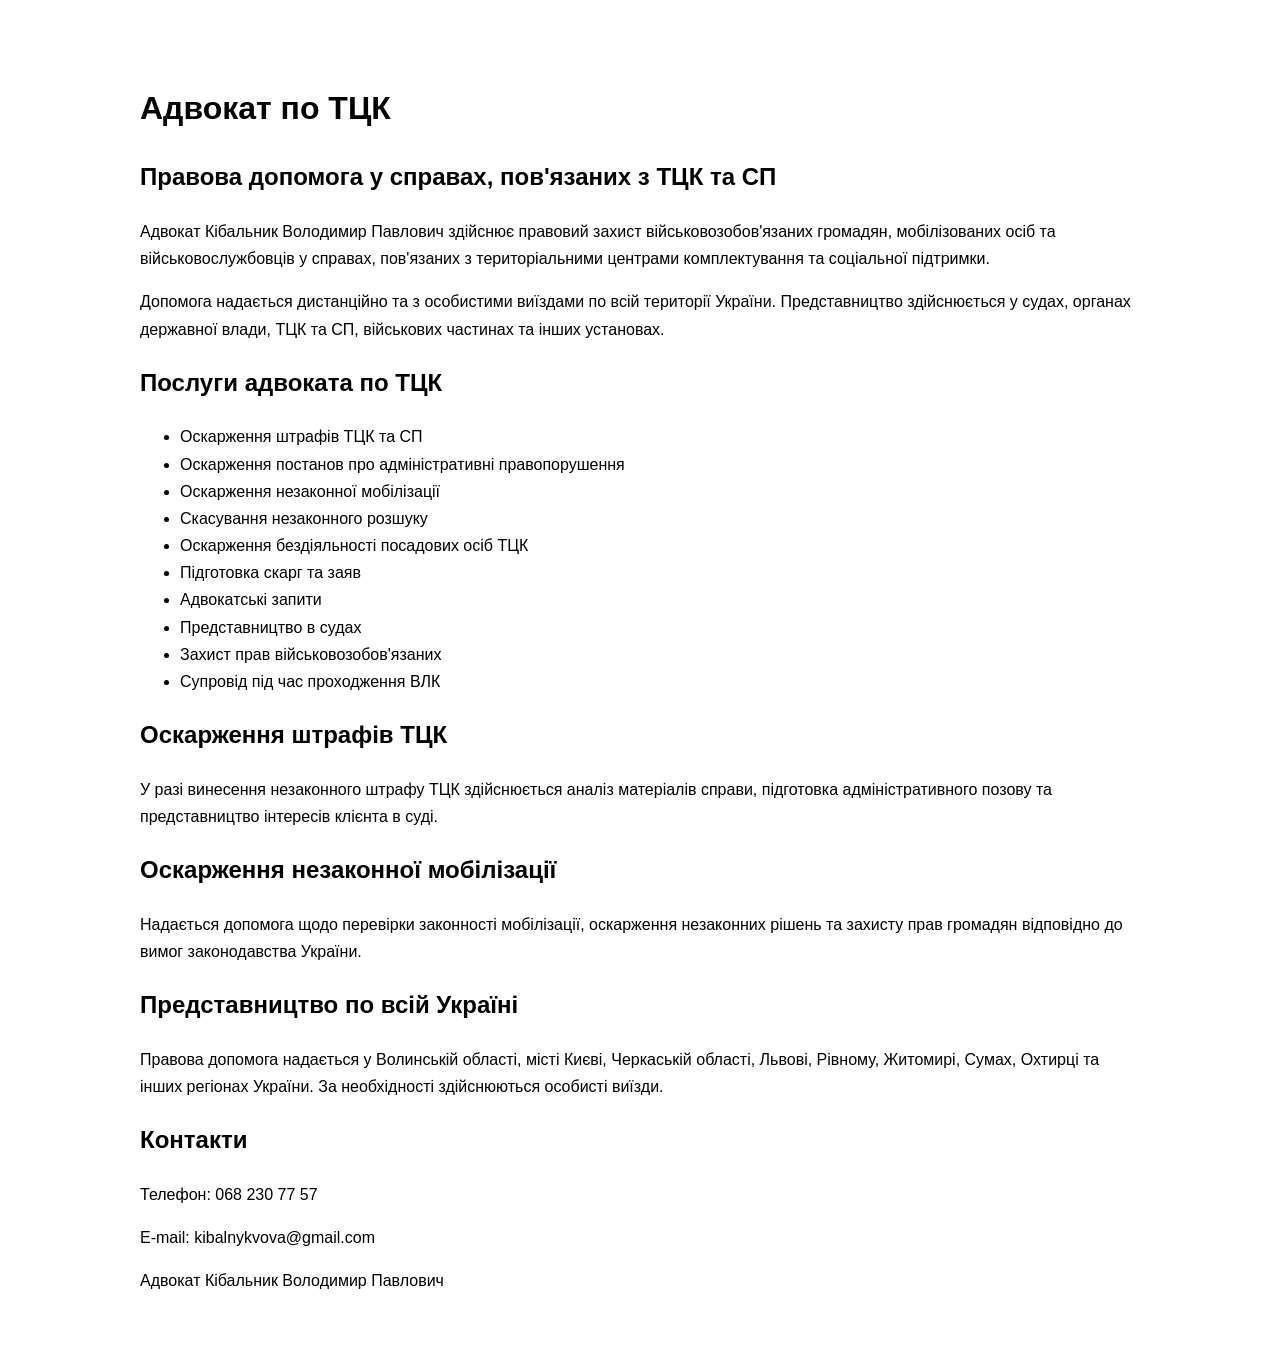
<file: src/public/advokat-po-tck.html>
<!DOCTYPE html>
<html lang="uk">
<head>
<meta charset="UTF-8">
<meta name="viewport" content="width=device-width, initial-scale=1.0">

<title>Адвокат по ТЦК | Кібальник Володимир Павлович</title>

<meta name="description" content="Адвокат по ТЦК. Оскарження штрафів ТЦК, незаконної мобілізації, розшуку, вручення повісток, супровід військовозобов'язаних по всій Україні.">

<meta name="keywords" content="адвокат по ТЦК, ТЦК адвокат, штраф ТЦК, оскарження ТЦК, повістка ТЦК, незаконна мобілізація, військовий адвокат">

<link rel="canonical" href="https://advokat-kibalnyk.com/advokat-po-tck.html">

</head>

<body style="max-width:1000px;margin:40px auto;font-family:Arial,sans-serif;line-height:1.7;padding:20px;">

<h1>Адвокат по ТЦК</h1>

<h2>Правова допомога у справах, пов'язаних з ТЦК та СП</h2>

<p>
Адвокат Кібальник Володимир Павлович здійснює правовий захист
військовозобов'язаних громадян, мобілізованих осіб та військовослужбовців
у справах, пов'язаних з територіальними центрами комплектування та соціальної підтримки.
</p>

<p>
Допомога надається дистанційно та з особистими виїздами по всій території України.
Представництво здійснюється у судах, органах державної влади,
ТЦК та СП, військових частинах та інших установах.
</p>

<h2>Послуги адвоката по ТЦК</h2>

<ul>
<li>Оскарження штрафів ТЦК та СП</li>
<li>Оскарження постанов про адміністративні правопорушення</li>
<li>Оскарження незаконної мобілізації</li>
<li>Скасування незаконного розшуку</li>
<li>Оскарження бездіяльності посадових осіб ТЦК</li>
<li>Підготовка скарг та заяв</li>
<li>Адвокатські запити</li>
<li>Представництво в судах</li>
<li>Захист прав військовозобов'язаних</li>
<li>Супровід під час проходження ВЛК</li>
</ul>

<h2>Оскарження штрафів ТЦК</h2>

<p>
У разі винесення незаконного штрафу ТЦК здійснюється аналіз матеріалів справи,
підготовка адміністративного позову та представництво інтересів клієнта в суді.
</p>

<h2>Оскарження незаконної мобілізації</h2>

<p>
Надається допомога щодо перевірки законності мобілізації,
оскарження незаконних рішень та захисту прав громадян відповідно до вимог законодавства України.
</p>

<h2>Представництво по всій Україні</h2>

<p>
Правова допомога надається у Волинській області, місті Києві,
Черкаській області, Львові, Рівному, Житомирі, Сумах, Охтирці та інших регіонах України.
За необхідності здійснюються особисті виїзди.
</p>

<h2>Контакти</h2>

<p>
Телефон: 068 230 77 57
</p>

<p>
E-mail: kibalnykvova@gmail.com
</p>

<p>
Адвокат Кібальник Володимир Павлович
</p>

</body>
</html>
</file>
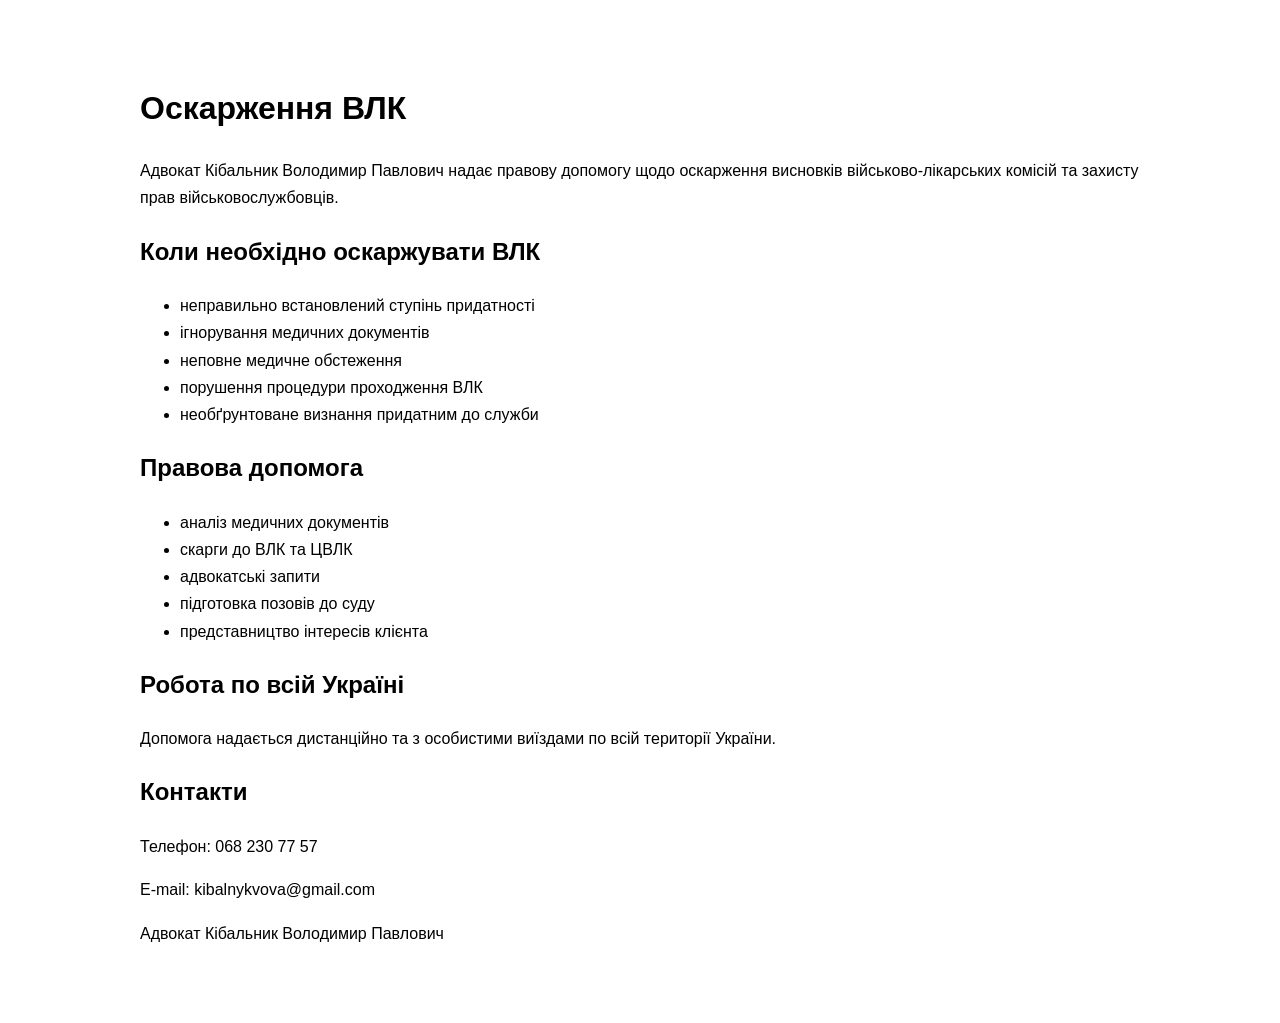
<file: src/public/oskarzhennya-vlk.html>
<!DOCTYPE html>
<html lang="uk">
<head>
<meta charset="UTF-8">
<meta name="viewport" content="width=device-width, initial-scale=1.0">

<title>Оскарження ВЛК | Адвокат Кібальник Володимир Павлович</title>

<meta name="description" content="Оскарження висновків ВЛК. Допомога військовослужбовцям, повторне проходження ВЛК, скарги до ЦВЛК та судове оскарження незаконних рішень.">

<meta name="keywords" content="оскарження ВЛК, адвокат ВЛК, скарга на ВЛК, ЦВЛК, військово-лікарська комісія, військовий адвокат">

<link rel="canonical" href="https://advokat-kibalnyk.com/oskarzhennya-vlk.html">

</head>

<body style="max-width:1000px;margin:40px auto;font-family:Arial,sans-serif;line-height:1.7;padding:20px;">

<h1>Оскарження ВЛК</h1>

<p>
Адвокат Кібальник Володимир Павлович надає правову допомогу
щодо оскарження висновків військово-лікарських комісій та захисту прав військовослужбовців.
</p>

<h2>Коли необхідно оскаржувати ВЛК</h2>

<ul>
<li>неправильно встановлений ступінь придатності</li>
<li>ігнорування медичних документів</li>
<li>неповне медичне обстеження</li>
<li>порушення процедури проходження ВЛК</li>
<li>необґрунтоване визнання придатним до служби</li>
</ul>

<h2>Правова допомога</h2>

<ul>
<li>аналіз медичних документів</li>
<li>скарги до ВЛК та ЦВЛК</li>
<li>адвокатські запити</li>
<li>підготовка позовів до суду</li>
<li>представництво інтересів клієнта</li>
</ul>

<h2>Робота по всій Україні</h2>

<p>
Допомога надається дистанційно та з особистими виїздами по всій території України.
</p>

<h2>Контакти</h2>

<p>Телефон: 068 230 77 57</p>

<p>E-mail: kibalnykvova@gmail.com</p>

<p>Адвокат Кібальник Володимир Павлович</p>

</body>
</html>
</file>
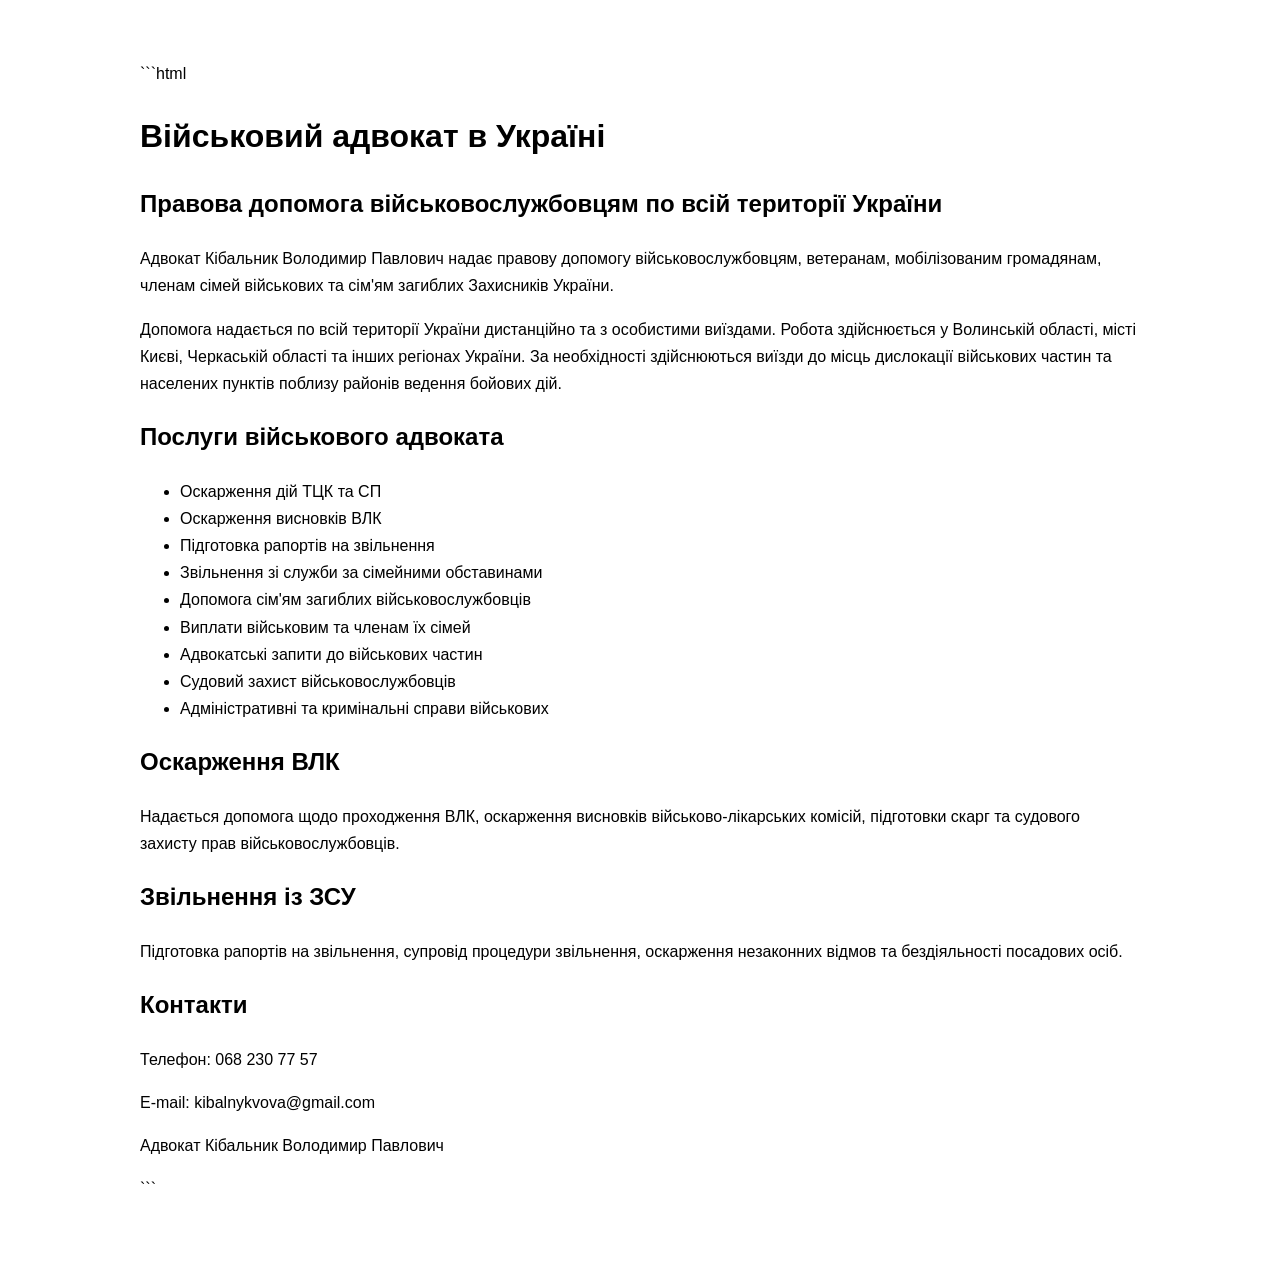
<file: src/public/viyskovyy-advokat.html>
```html
<!DOCTYPE html>
<html lang="uk">
<head>
<meta charset="UTF-8">
<meta name="viewport" content="width=device-width, initial-scale=1.0">

<title>Військовий адвокат в Україні | Адвокат Кібальник Володимир Павлович</title>

<meta name="description" content="Військовий адвокат. Допомога військовослужбовцям, ТЦК, ВЛК, звільнення зі служби, виплати, рапорти, судовий захист. Робота по всій Україні.">

<meta name="keywords" content="військовий адвокат, адвокат по ТЦК, ВЛК, звільнення із ЗСУ, військовий юрист, адвокат військовим, оскарження ВЛК">

<link rel="canonical" href="https://advokat-kibalnyk.com/viyskovyy-advokat.html">
</head>

<body style="max-width:1000px;margin:40px auto;font-family:Arial,sans-serif;line-height:1.7;padding:20px;">

<h1>Військовий адвокат в Україні</h1>

<h2>Правова допомога військовослужбовцям по всій території України</h2>

<p>
Адвокат Кібальник Володимир Павлович надає правову допомогу
військовослужбовцям, ветеранам, мобілізованим громадянам,
членам сімей військових та сім'ям загиблих Захисників України.
</p>

<p>
Допомога надається по всій території України дистанційно та з особистими виїздами.
Робота здійснюється у Волинській області, місті Києві,
Черкаській області та інших регіонах України.
За необхідності здійснюються виїзди до місць дислокації військових частин
та населених пунктів поблизу районів ведення бойових дій.
</p>

<h2>Послуги військового адвоката</h2>

<ul>
<li>Оскарження дій ТЦК та СП</li>
<li>Оскарження висновків ВЛК</li>
<li>Підготовка рапортів на звільнення</li>
<li>Звільнення зі служби за сімейними обставинами</li>
<li>Допомога сім'ям загиблих військовослужбовців</li>
<li>Виплати військовим та членам їх сімей</li>
<li>Адвокатські запити до військових частин</li>
<li>Судовий захист військовослужбовців</li>
<li>Адміністративні та кримінальні справи військових</li>
</ul>

<h2>Оскарження ВЛК</h2>

<p>
Надається допомога щодо проходження ВЛК,
оскарження висновків військово-лікарських комісій,
підготовки скарг та судового захисту прав військовослужбовців.
</p>

<h2>Звільнення із ЗСУ</h2>

<p>
Підготовка рапортів на звільнення,
супровід процедури звільнення,
оскарження незаконних відмов та бездіяльності посадових осіб.
</p>

<h2>Контакти</h2>

<p>
Телефон: 068 230 77 57
</p>

<p>
E-mail: kibalnykvova@gmail.com
</p>

<p>
Адвокат Кібальник Володимир Павлович
</p>

</body>
</html>
```
</file>
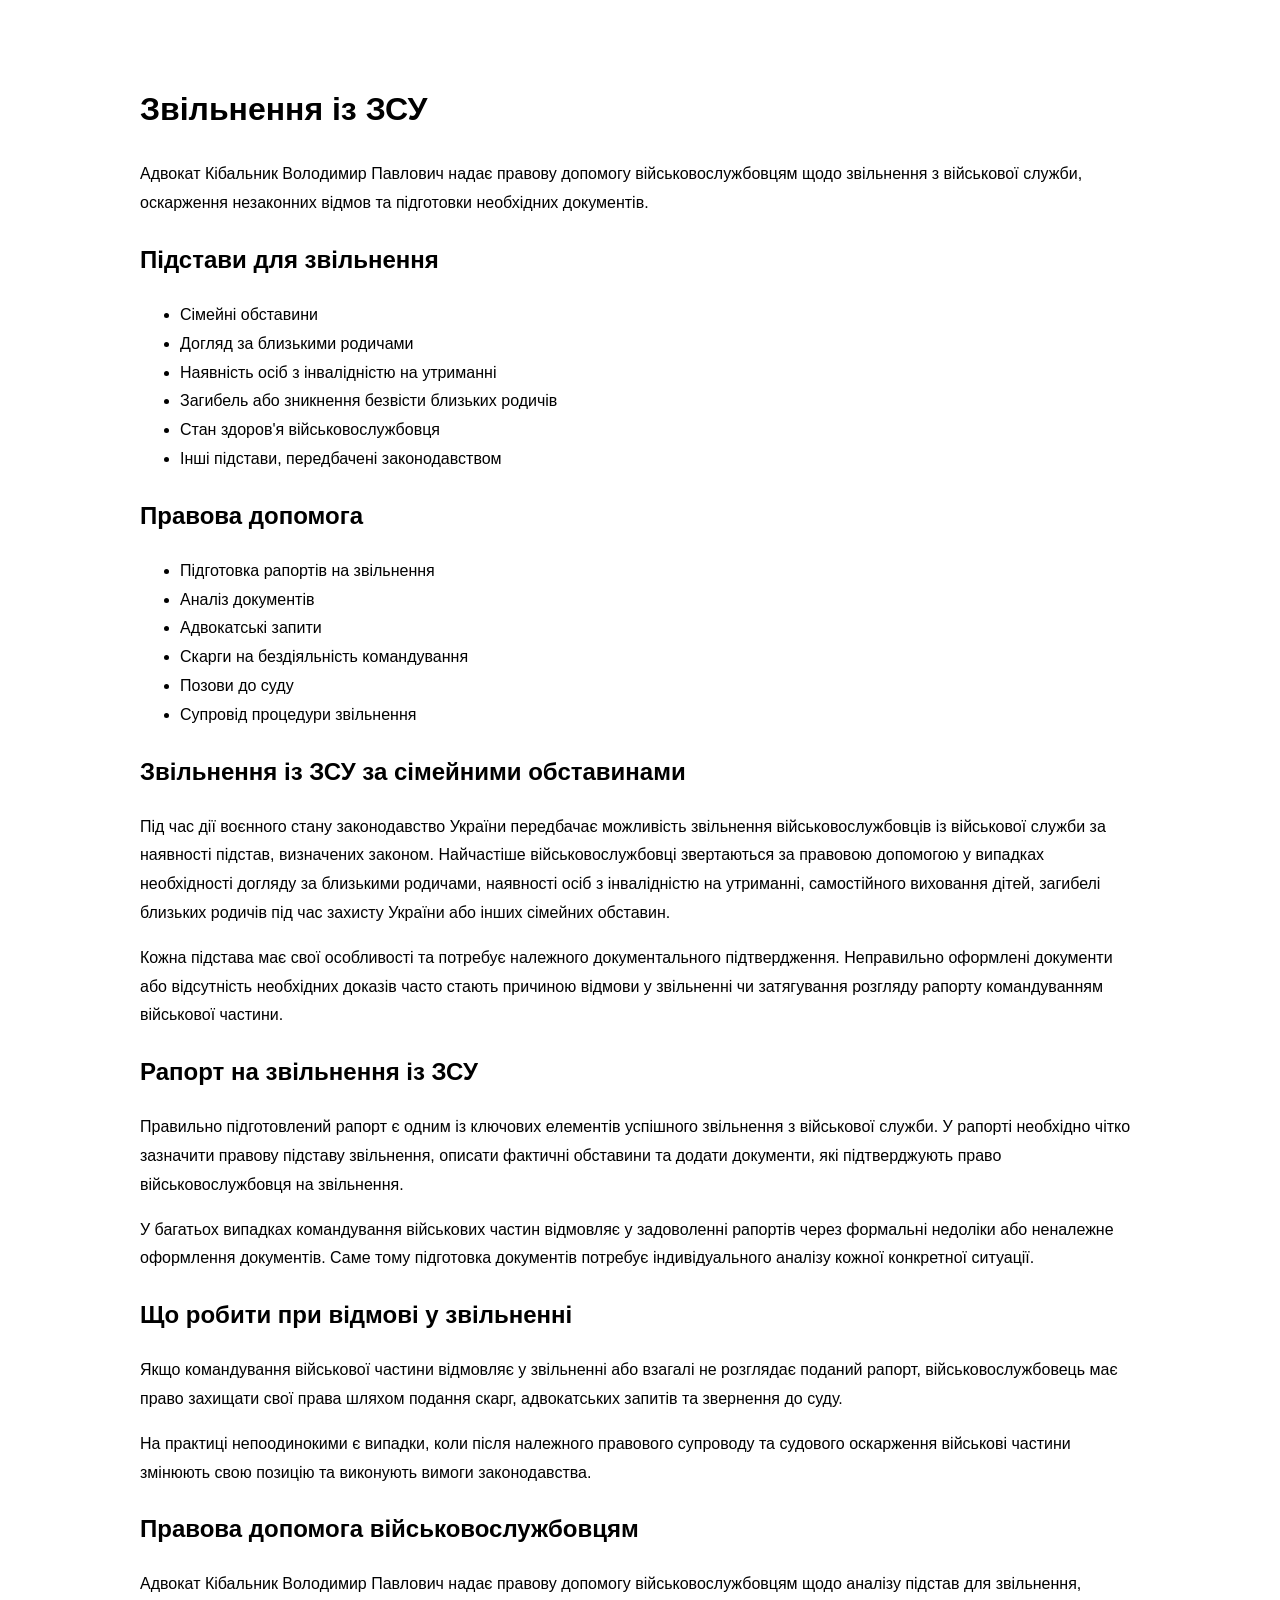
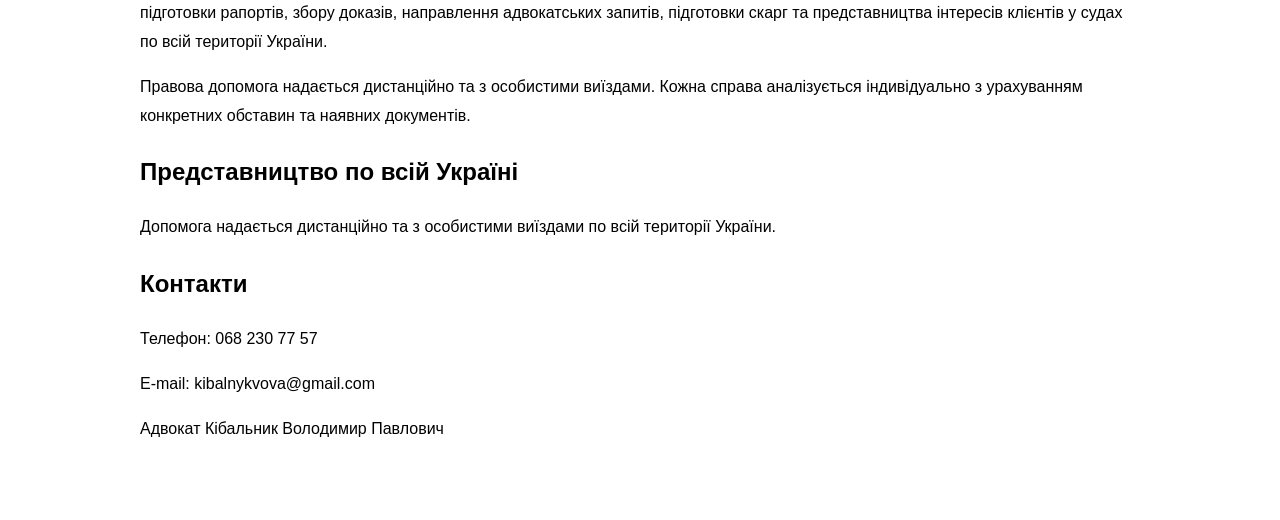
<file: src/public/zvilnennya-iz-zsu.html>
<!DOCTYPE html>
<html lang="uk">
<head>
<meta charset="UTF-8">
<meta name="viewport" content="width=device-width, initial-scale=1.0">

<title>Звільнення із ЗСУ | Адвокат Кібальник Володимир Павлович</title>

<meta name="description" content="Звільнення із ЗСУ за сімейними обставинами, станом здоров'я, доглядом за родичами та іншими підставами. Правова допомога військовослужбовцям по всій Україні.">

<meta name="keywords" content="звільнення із ЗСУ, рапорт на звільнення, військовий адвокат, звільнення військовослужбовця, сімейні обставини, адвокат військовим">

<link rel="canonical" href="https://advokat-kibalnyk.com/zvilnennya-iz-zsu.html">

</head>

<body style="max-width:1000px;margin:40px auto;font-family:Arial,sans-serif;line-height:1.8;padding:20px;">

<h1>Звільнення із ЗСУ</h1>

<p>
Адвокат Кібальник Володимир Павлович надає правову допомогу
військовослужбовцям щодо звільнення з військової служби,
оскарження незаконних відмов та підготовки необхідних документів.
</p>

<h2>Підстави для звільнення</h2>

<ul>
<li>Сімейні обставини</li>
<li>Догляд за близькими родичами</li>
<li>Наявність осіб з інвалідністю на утриманні</li>
<li>Загибель або зникнення безвісти близьких родичів</li>
<li>Стан здоров'я військовослужбовця</li>
<li>Інші підстави, передбачені законодавством</li>
</ul>

<h2>Правова допомога</h2>

<ul>
<li>Підготовка рапортів на звільнення</li>
<li>Аналіз документів</li>
<li>Адвокатські запити</li>
<li>Скарги на бездіяльність командування</li>
<li>Позови до суду</li>
<li>Супровід процедури звільнення</li>
</ul>
<h2>Звільнення із ЗСУ за сімейними обставинами</h2>

<p>
Під час дії воєнного стану законодавство України передбачає можливість звільнення військовослужбовців із військової служби за наявності підстав, визначених законом. Найчастіше військовослужбовці звертаються за правовою допомогою у випадках необхідності догляду за близькими родичами, наявності осіб з інвалідністю на утриманні, самостійного виховання дітей, загибелі близьких родичів під час захисту України або інших сімейних обставин.
</p>

<p>
Кожна підстава має свої особливості та потребує належного документального підтвердження. Неправильно оформлені документи або відсутність необхідних доказів часто стають причиною відмови у звільненні чи затягування розгляду рапорту командуванням військової частини.
</p>

<h2>Рапорт на звільнення із ЗСУ</h2>

<p>
Правильно підготовлений рапорт є одним із ключових елементів успішного звільнення з військової служби. У рапорті необхідно чітко зазначити правову підставу звільнення, описати фактичні обставини та додати документи, які підтверджують право військовослужбовця на звільнення.
</p>

<p>
У багатьох випадках командування військових частин відмовляє у задоволенні рапортів через формальні недоліки або неналежне оформлення документів. Саме тому підготовка документів потребує індивідуального аналізу кожної конкретної ситуації.
</p>

<h2>Що робити при відмові у звільненні</h2>

<p>
Якщо командування військової частини відмовляє у звільненні або взагалі не розглядає поданий рапорт, військовослужбовець має право захищати свої права шляхом подання скарг, адвокатських запитів та звернення до суду.
</p>

<p>
На практиці непоодинокими є випадки, коли після належного правового супроводу та судового оскарження військові частини змінюють свою позицію та виконують вимоги законодавства.
</p>

<h2>Правова допомога військовослужбовцям</h2>

<p>
Адвокат Кібальник Володимир Павлович надає правову допомогу військовослужбовцям щодо аналізу підстав для звільнення, підготовки рапортів, збору доказів, направлення адвокатських запитів, підготовки скарг та представництва інтересів клієнтів у судах по всій території України.
</p>

<p>
Правова допомога надається дистанційно та з особистими виїздами. Кожна справа аналізується індивідуально з урахуванням конкретних обставин та наявних документів.
</p>
<h2>Представництво по всій Україні</h2>

<p>
Допомога надається дистанційно та з особистими виїздами по всій території України.
</p>

<h2>Контакти</h2>

<p>Телефон: 068 230 77 57</p>

<p>E-mail: kibalnykvova@gmail.com</p>

<p>Адвокат Кібальник Володимир Павлович</p>

</body>
</html>
</file>
